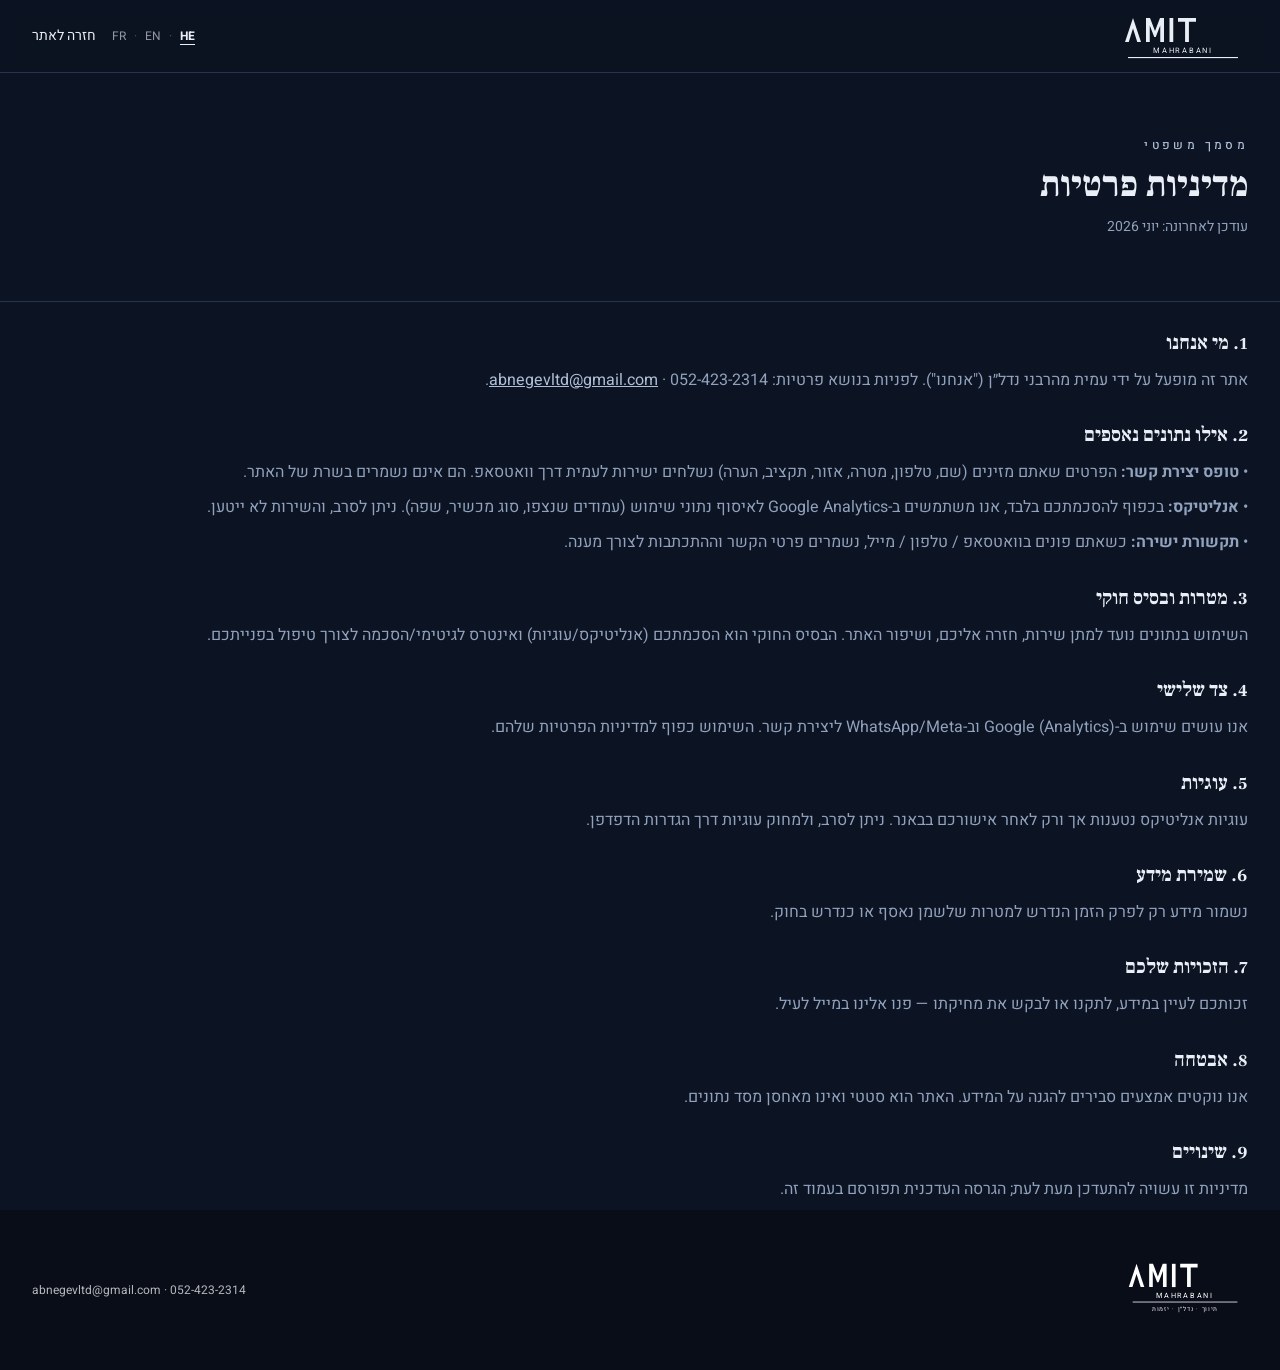
<file: privacy.html>
<!DOCTYPE html>
<html lang="he" dir="rtl">
<head>
  <meta charset="UTF-8" />
  <meta name="viewport" content="width=device-width, initial-scale=1.0" />
  <title>מדיניות פרטיות — עמית מהרבני נדל״ן</title>
  <meta name="description" content="מדיניות הפרטיות של אתר עמית מהרבני נדל״ן." />
  <meta name="robots" content="noindex" />
  <link rel="icon" type="image/svg+xml" href="assets/favicon.svg" />
  <link rel="stylesheet" href="assets/styles.css" />
  <link rel="preconnect" href="https://fonts.googleapis.com" />
  <link rel="preconnect" href="https://fonts.gstatic.com" crossorigin />
  <link href="https://fonts.googleapis.com/css2?family=Frank+Ruhl+Libre:wght@400;500;700;900&family=Heebo:wght@300;400;500;700&family=Cormorant+Garamond:wght@500;600;700&display=swap" rel="stylesheet" />
  <style>
    body{font-family:'Heebo',sans-serif;}
    .font-display{font-family:'Frank Ruhl Libre',serif;}
    html[lang="en"] .font-display, html[lang="fr"] .font-display{font-family:'Cormorant Garamond',serif;}
    .hairline{letter-spacing:.28em;}
    .lang-btn{opacity:.6;} .lang-btn.active{opacity:1;font-weight:700;text-decoration:underline;text-underline-offset:4px;}
    .pp h2{font-family:'Frank Ruhl Libre',serif;font-size:1.25rem;font-weight:700;margin:1.6rem 0 .5rem;}
    html[lang="en"] .pp h2, html[lang="fr"] .pp h2{font-family:'Cormorant Garamond',serif;}
    .pp p{line-height:1.8;margin:.4rem 0;color:#90a2bd;}
    .pp a{color:#aebfd8;text-decoration:underline;}
  </style>
</head>

<body class="bg-sand text-paper antialiased">

  <header class="sticky top-0 z-40 border-b border-stone bg-sand/95 text-paper backdrop-blur">
    <div class="mx-auto flex max-w-7xl items-center justify-between px-5 py-3 md:px-8">
      <a href="index.html" aria-label="עמית מהרבני נדל״ן" class="block">
        <svg viewBox="0 0 260 96" class="h-12 w-auto" fill="currentColor" aria-hidden="true"><g><path d="M14 60 L30 12 L46 60 L38.5 60 L30 33 L21.5 60 Z"/><path d="M56 60 L56 12 L64 12 L74 38 L84 12 L92 12 L92 60 L84.5 60 L84.5 27 L75.5 50 L72.5 50 L63.5 27 L63.5 60 Z"/><rect x="103" y="12" width="7.5" height="48"/><path d="M120 12 L156 12 L156 19.5 L141.8 19.5 L141.8 60 L134.2 60 L134.2 19.5 L120 19.5 Z"/></g><text x="130" y="82" text-anchor="middle" font-family="'Futura','Century Gothic','Heebo',sans-serif" font-size="15" letter-spacing="3.5">MAHRABANI</text><rect x="20" y="90" width="220" height="2.2"/></svg>
      </a>
      <div class="flex items-center gap-4">
        <div class="flex items-center gap-2 text-xs" id="lang-switch">
          <button class="lang-btn" data-lang="he">HE</button><span class="opacity-30">·</span>
          <button class="lang-btn" data-lang="en">EN</button><span class="opacity-30">·</span>
          <button class="lang-btn" data-lang="fr">FR</button>
        </div>
        <a href="index.html" class="text-sm hover:text-gold" data-i18n="back">חזרה לאתר</a>
      </div>
    </div>
  </header>

  <section class="border-b border-stone bg-sand py-12 md:py-16">
    <div class="mx-auto max-w-3xl px-5 md:px-8">
      <p class="hairline mb-3 text-xs font-medium uppercase text-gold" data-i18n="kicker">מסמך משפטי</p>
      <h1 class="font-display text-4xl font-bold text-paper" data-i18n="title">מדיניות פרטיות</h1>
      <p class="mt-3 text-sm text-olive" data-i18n="updated">עודכן לאחרונה: יוני 2026</p>
    </div>
  </section>

  <main class="bg-sand py-10 md:py-14">
    <div class="mx-auto max-w-3xl px-5 md:px-8">

      <!-- HEBREW -->
      <div class="pp" id="pp-he" dir="rtl">
        <h2>1. מי אנחנו</h2>
        <p>אתר זה מופעל על ידי עמית מהרבני נדל״ן ("אנחנו"). לפניות בנושא פרטיות: <a href="mailto:abnegevltd@gmail.com">abnegevltd@gmail.com</a> · 052-423-2314.</p>
        <h2>2. אילו נתונים נאספים</h2>
        <p>• <strong>טופס יצירת קשר:</strong> הפרטים שאתם מזינים (שם, טלפון, מטרה, אזור, תקציב, הערה) נשלחים ישירות לעמית דרך וואטסאפ. הם אינם נשמרים בשרת של האתר.</p>
        <p>• <strong>אנליטיקס:</strong> בכפוף להסכמתכם בלבד, אנו משתמשים ב-Google Analytics לאיסוף נתוני שימוש (עמודים שנצפו, סוג מכשיר, שפה). ניתן לסרב, והשירות לא ייטען.</p>
        <p>• <strong>תקשורת ישירה:</strong> כשאתם פונים בוואטסאפ / טלפון / מייל, נשמרים פרטי הקשר וההתכתבות לצורך מענה.</p>
        <h2>3. מטרות ובסיס חוקי</h2>
        <p>השימוש בנתונים נועד למתן שירות, חזרה אליכם, ושיפור האתר. הבסיס החוקי הוא הסכמתכם (אנליטיקס/עוגיות) ואינטרס לגיטימי/הסכמה לצורך טיפול בפנייתכם.</p>
        <h2>4. צד שלישי</h2>
        <p>אנו עושים שימוש ב-Google (Analytics) וב-WhatsApp/Meta ליצירת קשר. השימוש כפוף למדיניות הפרטיות שלהם.</p>
        <h2>5. עוגיות</h2>
        <p>עוגיות אנליטיקס נטענות אך ורק לאחר אישורכם בבאנר. ניתן לסרב, ולמחוק עוגיות דרך הגדרות הדפדפן.</p>
        <h2>6. שמירת מידע</h2>
        <p>נשמור מידע רק לפרק הזמן הנדרש למטרות שלשמן נאסף או כנדרש בחוק.</p>
        <h2>7. הזכויות שלכם</h2>
        <p>זכותכם לעיין במידע, לתקנו או לבקש את מחיקתו — פנו אלינו במייל לעיל.</p>
        <h2>8. אבטחה</h2>
        <p>אנו נוקטים אמצעים סבירים להגנה על המידע. האתר הוא סטטי ואינו מאחסן מסד נתונים.</p>
        <h2>9. שינויים</h2>
        <p>מדיניות זו עשויה להתעדכן מעת לעת; הגרסה העדכנית תפורסם בעמוד זה.</p>
      </div>

      <!-- ENGLISH -->
      <div class="pp hidden" id="pp-en" dir="ltr">
        <h2>1. Who we are</h2>
        <p>This site is operated by Amit Mahrabani Real Estate ("we"). Privacy enquiries: <a href="mailto:abnegevltd@gmail.com">abnegevltd@gmail.com</a> · +972-52-423-2314.</p>
        <h2>2. What data we collect</h2>
        <p>• <strong>Contact form:</strong> the details you enter (name, phone, goal, area, budget, note) are sent directly to Amit via WhatsApp. They are not stored on the site's server.</p>
        <p>• <strong>Analytics:</strong> only with your consent, we use Google Analytics to collect usage data (pages viewed, device type, language). You may decline and it will not load.</p>
        <p>• <strong>Direct contact:</strong> when you reach out via WhatsApp / phone / email, your contact details and messages are kept to respond.</p>
        <h2>3. Purposes &amp; legal basis</h2>
        <p>Data is used to provide service, get back to you, and improve the site. The legal basis is your consent (analytics/cookies) and legitimate interest/consent to handle your enquiry.</p>
        <h2>4. Third parties</h2>
        <p>We use Google (Analytics) and WhatsApp/Meta for contact, subject to their respective privacy policies.</p>
        <h2>5. Cookies</h2>
        <p>Analytics cookies load only after you accept the banner. You may decline, and clear cookies via your browser settings.</p>
        <h2>6. Data retention</h2>
        <p>We keep data only as long as needed for the purposes collected or as required by law.</p>
        <h2>7. Your rights</h2>
        <p>You may access, correct, or request deletion of your data — contact us at the email above.</p>
        <h2>8. Security</h2>
        <p>We take reasonable measures to protect your data. The site is static and stores no database.</p>
        <h2>9. Changes</h2>
        <p>This policy may be updated from time to time; the current version is published on this page.</p>
      </div>

      <!-- FRENCH -->
      <div class="pp hidden" id="pp-fr" dir="ltr">
        <h2>1. Qui sommes-nous</h2>
        <p>Ce site est exploité par Amit Mahrabani Immobilier (« nous »). Demandes relatives à la vie privée : <a href="mailto:abnegevltd@gmail.com">abnegevltd@gmail.com</a> · +972-52-423-2314.</p>
        <h2>2. Données collectées</h2>
        <p>• <strong>Formulaire de contact :</strong> les informations saisies (nom, téléphone, objectif, secteur, budget, note) sont envoyées directement à Amit via WhatsApp. Elles ne sont pas stockées sur le serveur du site.</p>
        <p>• <strong>Statistiques :</strong> uniquement avec votre consentement, nous utilisons Google Analytics (pages vues, type d'appareil, langue). Vous pouvez refuser et il ne se chargera pas.</p>
        <p>• <strong>Contact direct :</strong> lorsque vous nous contactez par WhatsApp / téléphone / e-mail, vos coordonnées et messages sont conservés pour vous répondre.</p>
        <h2>3. Finalités &amp; base légale</h2>
        <p>Les données servent à fournir le service, vous recontacter et améliorer le site. La base légale est votre consentement (statistiques/cookies) et l'intérêt légitime/consentement pour traiter votre demande.</p>
        <h2>4. Tiers</h2>
        <p>Nous utilisons Google (Analytics) et WhatsApp/Meta pour le contact, soumis à leurs politiques de confidentialité respectives.</p>
        <h2>5. Cookies</h2>
        <p>Les cookies de statistiques ne se chargent qu'après votre acceptation dans la bannière. Vous pouvez refuser et effacer les cookies via votre navigateur.</p>
        <h2>6. Conservation</h2>
        <p>Nous conservons les données uniquement le temps nécessaire aux finalités ou tel que requis par la loi.</p>
        <h2>7. Vos droits</h2>
        <p>Vous pouvez accéder à vos données, les corriger ou en demander la suppression — contactez-nous à l'e-mail ci-dessus.</p>
        <h2>8. Sécurité</h2>
        <p>Nous prenons des mesures raisonnables pour protéger vos données. Le site est statique et ne stocke aucune base de données.</p>
        <h2>9. Modifications</h2>
        <p>Cette politique peut être mise à jour ; la version actuelle est publiée sur cette page.</p>
      </div>

    </div>
  </main>

  <footer class="bg-ink py-12 text-white/70">
    <div class="mx-auto flex max-w-7xl flex-col items-center justify-between gap-4 px-5 text-center md:flex-row md:px-8">
      <a href="index.html"><svg viewBox="0 0 260 132" class="h-16 w-auto text-white" fill="currentColor" aria-label="עמית מהרבני נדל״ן"><g><path d="M14 60 L30 12 L46 60 L38.5 60 L30 33 L21.5 60 Z"/><path d="M56 60 L56 12 L64 12 L74 38 L84 12 L92 12 L92 60 L84.5 60 L84.5 27 L75.5 50 L72.5 50 L63.5 27 L63.5 60 Z"/><rect x="103" y="12" width="7.5" height="48"/><path d="M120 12 L156 12 L156 19.5 L141.8 19.5 L141.8 60 L134.2 60 L134.2 19.5 L120 19.5 Z"/></g><text x="130" y="82" text-anchor="middle" font-family="'Futura','Century Gothic','Heebo',sans-serif" font-size="15" letter-spacing="3.5">MAHRABANI</text><rect x="22" y="90" width="216" height="1.6"/><text x="130" y="110" text-anchor="middle" font-family="'Heebo',sans-serif" font-size="12.5" letter-spacing="1.5" direction="rtl">תיווך · נדל״ן · יזמות</text></svg></a>
      <p class="text-xs"><a href="tel:+972524232314" class="hover:text-paper">052-423-2314</a> · <a href="mailto:abnegevltd@gmail.com" class="hover:text-paper">abnegevltd@gmail.com</a></p>
    </div>
  </footer>

  <script>
    var T={ he:{back:'חזרה לאתר',kicker:'מסמך משפטי',title:'מדיניות פרטיות',updated:'עודכן לאחרונה: יוני 2026',dir:'rtl'},
            en:{back:'Back to site',kicker:'Legal',title:'Privacy Policy',updated:'Last updated: June 2026',dir:'ltr'},
            fr:{back:'Retour au site',kicker:'Mentions légales',title:'Politique de confidentialité',updated:'Dernière mise à jour : juin 2026',dir:'ltr'} };
    var lang=localStorage.getItem('amit_lang')||'he';
    function setLang(l){ if(!T[l])l='he'; lang=l; localStorage.setItem('amit_lang',l);
      document.documentElement.lang=l; document.documentElement.dir=T[l].dir;
      document.querySelectorAll('[data-i18n]').forEach(function(el){var k=el.getAttribute('data-i18n'); if(T[l][k]!=null) el.textContent=T[l][k];});
      ['he','en','fr'].forEach(function(x){var b=document.getElementById('pp-'+x); if(b) b.classList.toggle('hidden',x!==l);});
      document.querySelectorAll('#lang-switch .lang-btn').forEach(function(b){b.classList.toggle('active',b.dataset.lang===l);});
    }
    document.querySelectorAll('#lang-switch .lang-btn').forEach(function(b){b.addEventListener('click',function(){setLang(b.dataset.lang);});});
    setLang(lang);
  </script>
</body>
</html>
</file>
<file: assets/styles.css>
/*! tailwindcss v3.4.4 | MIT License | https://tailwindcss.com*/*,:after,:before{box-sizing:border-box;border:0 solid #e5e7eb}:after,:before{--tw-content:""}:host,html{line-height:1.5;-webkit-text-size-adjust:100%;-moz-tab-size:4;-o-tab-size:4;tab-size:4;font-family:ui-sans-serif,system-ui,sans-serif,Apple Color Emoji,Segoe UI Emoji,Segoe UI Symbol,Noto Color Emoji;font-feature-settings:normal;font-variation-settings:normal;-webkit-tap-highlight-color:transparent}body{margin:0;line-height:inherit}hr{height:0;color:inherit;border-top-width:1px}abbr:where([title]){-webkit-text-decoration:underline dotted;text-decoration:underline dotted}h1,h2,h3,h4,h5,h6{font-size:inherit;font-weight:inherit}a{color:inherit;text-decoration:inherit}b,strong{font-weight:bolder}code,kbd,pre,samp{font-family:ui-monospace,SFMono-Regular,Menlo,Monaco,Consolas,Liberation Mono,Courier New,monospace;font-feature-settings:normal;font-variation-settings:normal;font-size:1em}small{font-size:80%}sub,sup{font-size:75%;line-height:0;position:relative;vertical-align:initial}sub{bottom:-.25em}sup{top:-.5em}table{text-indent:0;border-color:inherit;border-collapse:collapse}button,input,optgroup,select,textarea{font-family:inherit;font-feature-settings:inherit;font-variation-settings:inherit;font-size:100%;font-weight:inherit;line-height:inherit;letter-spacing:inherit;color:inherit;margin:0;padding:0}button,select{text-transform:none}button,input:where([type=button]),input:where([type=reset]),input:where([type=submit]){-webkit-appearance:button;background-color:initial;background-image:none}:-moz-focusring{outline:auto}:-moz-ui-invalid{box-shadow:none}progress{vertical-align:initial}::-webkit-inner-spin-button,::-webkit-outer-spin-button{height:auto}[type=search]{-webkit-appearance:textfield;outline-offset:-2px}::-webkit-search-decoration{-webkit-appearance:none}::-webkit-file-upload-button{-webkit-appearance:button;font:inherit}summary{display:list-item}blockquote,dd,dl,figure,h1,h2,h3,h4,h5,h6,hr,p,pre{margin:0}fieldset{margin:0}fieldset,legend{padding:0}menu,ol,ul{list-style:none;margin:0;padding:0}dialog{padding:0}textarea{resize:vertical}input::-moz-placeholder,textarea::-moz-placeholder{opacity:1;color:#9ca3af}input::placeholder,textarea::placeholder{opacity:1;color:#9ca3af}[role=button],button{cursor:pointer}:disabled{cursor:default}audio,canvas,embed,iframe,img,object,svg,video{display:block;vertical-align:middle}img,video{max-width:100%;height:auto}[hidden]{display:none}*,::backdrop,:after,:before{--tw-border-spacing-x:0;--tw-border-spacing-y:0;--tw-translate-x:0;--tw-translate-y:0;--tw-rotate:0;--tw-skew-x:0;--tw-skew-y:0;--tw-scale-x:1;--tw-scale-y:1;--tw-pan-x: ;--tw-pan-y: ;--tw-pinch-zoom: ;--tw-scroll-snap-strictness:proximity;--tw-gradient-from-position: ;--tw-gradient-via-position: ;--tw-gradient-to-position: ;--tw-ordinal: ;--tw-slashed-zero: ;--tw-numeric-figure: ;--tw-numeric-spacing: ;--tw-numeric-fraction: ;--tw-ring-inset: ;--tw-ring-offset-width:0px;--tw-ring-offset-color:#fff;--tw-ring-color:#3b82f680;--tw-ring-offset-shadow:0 0 #0000;--tw-ring-shadow:0 0 #0000;--tw-shadow:0 0 #0000;--tw-shadow-colored:0 0 #0000;--tw-blur: ;--tw-brightness: ;--tw-contrast: ;--tw-grayscale: ;--tw-hue-rotate: ;--tw-invert: ;--tw-saturate: ;--tw-sepia: ;--tw-drop-shadow: ;--tw-backdrop-blur: ;--tw-backdrop-brightness: ;--tw-backdrop-contrast: ;--tw-backdrop-grayscale: ;--tw-backdrop-hue-rotate: ;--tw-backdrop-invert: ;--tw-backdrop-opacity: ;--tw-backdrop-saturate: ;--tw-backdrop-sepia: ;--tw-contain-size: ;--tw-contain-layout: ;--tw-contain-paint: ;--tw-contain-style: }.pointer-events-none{pointer-events:none}.fixed{position:fixed}.absolute{position:absolute}.relative{position:relative}.sticky{position:sticky}.inset-0{inset:0}.inset-x-0{left:0;right:0}.inset-x-3{left:.75rem;right:.75rem}.bottom-24{bottom:6rem}.bottom-4{bottom:1rem}.bottom-5{bottom:1.25rem}.bottom-7{bottom:1.75rem}.left-5{left:1.25rem}.right-3{right:.75rem}.right-4{right:1rem}.top-0{top:0}.top-3{top:.75rem}.top-\[72px\]{top:72px}.z-0{z-index:0}.z-10{z-index:10}.z-20{z-index:20}.z-30{z-index:30}.z-40{z-index:40}.z-50{z-index:50}.z-\[60\]{z-index:60}.mx-auto{margin-left:auto;margin-right:auto}.mb-12{margin-bottom:3rem}.mb-2{margin-bottom:.5rem}.mb-3{margin-bottom:.75rem}.ms-auto{margin-inline-start:auto}.mt-1{margin-top:.25rem}.mt-10{margin-top:2.5rem}.mt-12{margin-top:3rem}.mt-2{margin-top:.5rem}.mt-3{margin-top:.75rem}.mt-4{margin-top:1rem}.mt-5{margin-top:1.25rem}.mt-6{margin-top:1.5rem}.mt-7{margin-top:1.75rem}.mt-8{margin-top:2rem}.block{display:block}.flex{display:flex}.inline-flex{display:inline-flex}.\!grid{display:grid!important}.grid{display:grid}.hidden{display:none}.aspect-\[16\/10\]{aspect-ratio:16/10}.aspect-\[4\/3\]{aspect-ratio:4/3}.h-12{height:3rem}.h-16{height:4rem}.h-48{height:12rem}.h-5{height:1.25rem}.h-6{height:1.5rem}.h-full{height:100%}.h-px{height:1px}.h-screen{height:100vh}.w-14{width:3.5rem}.w-5{width:1.25rem}.w-6{width:1.5rem}.w-auto{width:auto}.w-full{width:100%}.min-w-\[120px\]{min-width:120px}.min-w-\[150px\]{min-width:150px}.max-w-2xl{max-width:42rem}.max-w-4xl{max-width:56rem}.max-w-7xl{max-width:80rem}.max-w-lg{max-width:32rem}.max-w-md{max-width:28rem}.max-w-sm{max-width:24rem}.max-w-xl{max-width:36rem}.transform{transform:translate(var(--tw-translate-x),var(--tw-translate-y)) rotate(var(--tw-rotate)) skewX(var(--tw-skew-x)) skewY(var(--tw-skew-y)) scaleX(var(--tw-scale-x)) scaleY(var(--tw-scale-y))}@keyframes bounce{0%,to{transform:translateY(-25%);animation-timing-function:cubic-bezier(.8,0,1,1)}50%{transform:none;animation-timing-function:cubic-bezier(0,0,.2,1)}}.animate-bounce{animation:bounce 1s infinite}.grid-cols-2{grid-template-columns:repeat(2,minmax(0,1fr))}.flex-col{flex-direction:column}.flex-wrap{flex-wrap:wrap}.items-end{align-items:flex-end}.items-center{align-items:center}.justify-end{justify-content:flex-end}.justify-center{justify-content:center}.justify-between{justify-content:space-between}.gap-1{gap:.25rem}.gap-1\.5{gap:.375rem}.gap-12{gap:3rem}.gap-14{gap:3.5rem}.gap-2{gap:.5rem}.gap-2\.5{gap:.625rem}.gap-3{gap:.75rem}.gap-4{gap:1rem}.gap-6{gap:1.5rem}.gap-7{gap:1.75rem}.gap-8{gap:2rem}.space-y-2>:not([hidden])~:not([hidden]){--tw-space-y-reverse:0;margin-top:calc(.5rem*(1 - var(--tw-space-y-reverse)));margin-bottom:calc(.5rem*var(--tw-space-y-reverse))}.space-y-5>:not([hidden])~:not([hidden]){--tw-space-y-reverse:0;margin-top:calc(1.25rem*(1 - var(--tw-space-y-reverse)));margin-bottom:calc(1.25rem*var(--tw-space-y-reverse))}.self-center{align-self:center}.overflow-hidden{overflow:hidden}.rounded-2xl{border-radius:1rem}.rounded-full{border-radius:9999px}.rounded-lg{border-radius:.5rem}.rounded-xl{border-radius:.75rem}.border{border-width:1px}.border-b{border-bottom-width:1px}.border-stone{--tw-border-opacity:1;border-color:rgb(38 52 79/var(--tw-border-opacity))}.bg-\[\#25D366\]{--tw-bg-opacity:1;background-color:rgb(37 211 102/var(--tw-bg-opacity))}.bg-char{--tw-bg-opacity:1;background-color:rgb(22 34 58/var(--tw-bg-opacity))}.bg-char\/60{background-color:#16223a99}.bg-gold{--tw-bg-opacity:1;background-color:rgb(174 191 216/var(--tw-bg-opacity))}.bg-ink{--tw-bg-opacity:1;background-color:rgb(8 13 24/var(--tw-bg-opacity))}.bg-ink\/70{background-color:#080d18b3}.bg-ink\/95{background-color:#080d18f2}.bg-sand{--tw-bg-opacity:1;background-color:rgb(12 19 34/var(--tw-bg-opacity))}.bg-sand\/40{background-color:#0c132266}.bg-sand\/90{background-color:#0c1322e6}.bg-sand\/95{background-color:#0c1322f2}.bg-stone{--tw-bg-opacity:1;background-color:rgb(38 52 79/var(--tw-bg-opacity))}.bg-gradient-to-b{background-image:linear-gradient(to bottom,var(--tw-gradient-stops))}.from-black\/55{--tw-gradient-from:#0000008c var(--tw-gradient-from-position);--tw-gradient-to:#0000 var(--tw-gradient-to-position);--tw-gradient-stops:var(--tw-gradient-from),var(--tw-gradient-to)}.via-black\/30{--tw-gradient-to:#0000 var(--tw-gradient-to-position);--tw-gradient-stops:var(--tw-gradient-from),#0000004d var(--tw-gradient-via-position),var(--tw-gradient-to)}.to-black\/80{--tw-gradient-to:#000c var(--tw-gradient-to-position)}.bg-cover{background-size:cover}.bg-center{background-position:50%}.fill-current{fill:currentColor}.object-cover{-o-object-fit:cover;object-fit:cover}.p-4{padding:1rem}.p-5{padding:1.25rem}.p-6{padding:1.5rem}.px-3{padding-left:.75rem;padding-right:.75rem}.px-4{padding-left:1rem;padding-right:1rem}.px-5{padding-left:1.25rem;padding-right:1.25rem}.px-6{padding-left:1.5rem;padding-right:1.5rem}.px-7{padding-left:1.75rem;padding-right:1.75rem}.px-8{padding-left:2rem;padding-right:2rem}.py-1{padding-top:.25rem;padding-bottom:.25rem}.py-1\.5{padding-top:.375rem;padding-bottom:.375rem}.py-12{padding-top:3rem;padding-bottom:3rem}.py-14{padding-top:3.5rem;padding-bottom:3.5rem}.py-16{padding-top:4rem;padding-bottom:4rem}.py-2{padding-top:.5rem;padding-bottom:.5rem}.py-2\.5{padding-top:.625rem;padding-bottom:.625rem}.py-20{padding-top:5rem;padding-bottom:5rem}.py-3{padding-top:.75rem;padding-bottom:.75rem}.py-3\.5{padding-top:.875rem;padding-bottom:.875rem}.py-4{padding-top:1rem;padding-bottom:1rem}.text-center{text-align:center}.font-display{font-family:Frank Ruhl Libre,serif}.text-2xl{font-size:1.5rem;line-height:2rem}.text-3xl{font-size:1.875rem;line-height:2.25rem}.text-4xl{font-size:2.25rem;line-height:2.5rem}.text-base{font-size:1rem;line-height:1.5rem}.text-lg{font-size:1.125rem;line-height:1.75rem}.text-sm{font-size:.875rem;line-height:1.25rem}.text-xl{font-size:1.25rem;line-height:1.75rem}.text-xs{font-size:.75rem;line-height:1rem}.font-bold{font-weight:700}.font-medium{font-weight:500}.font-semibold{font-weight:600}.uppercase{text-transform:uppercase}.leading-relaxed{line-height:1.625}.leading-tight{line-height:1.25}.text-gold{--tw-text-opacity:1;color:rgb(174 191 216/var(--tw-text-opacity))}.text-gold-d{--tw-text-opacity:1;color:rgb(201 213 232/var(--tw-text-opacity))}.text-ink{--tw-text-opacity:1;color:rgb(8 13 24/var(--tw-text-opacity))}.text-olive{--tw-text-opacity:1;color:rgb(144 162 189/var(--tw-text-opacity))}.text-paper{--tw-text-opacity:1;color:rgb(234 239 247/var(--tw-text-opacity))}.text-white{--tw-text-opacity:1;color:rgb(255 255 255/var(--tw-text-opacity))}.text-white\/60{color:#fff9}.text-white\/70{color:#ffffffb3}.text-white\/80{color:#fffc}.text-white\/85{color:#ffffffd9}.underline{text-decoration-line:underline}.underline-offset-4{text-underline-offset:4px}.antialiased{-webkit-font-smoothing:antialiased;-moz-osx-font-smoothing:grayscale}.opacity-30{opacity:.3}.opacity-80{opacity:.8}.shadow-2xl{--tw-shadow:0 25px 50px -12px #00000040;--tw-shadow-colored:0 25px 50px -12px var(--tw-shadow-color)}.shadow-2xl,.shadow-\[0_-40px_80px_-20px_rgba\(0\2c 0\2c 0\2c 0\.45\)\]{box-shadow:var(--tw-ring-offset-shadow,0 0 #0000),var(--tw-ring-shadow,0 0 #0000),var(--tw-shadow)}.shadow-\[0_-40px_80px_-20px_rgba\(0\2c 0\2c 0\2c 0\.45\)\]{--tw-shadow:0 -40px 80px -20px #00000073;--tw-shadow-colored:0 -40px 80px -20px var(--tw-shadow-color)}.shadow-lg{--tw-shadow:0 10px 15px -3px #0000001a,0 4px 6px -4px #0000001a;--tw-shadow-colored:0 10px 15px -3px var(--tw-shadow-color),0 4px 6px -4px var(--tw-shadow-color)}.shadow-lg,.shadow-sm{box-shadow:var(--tw-ring-offset-shadow,0 0 #0000),var(--tw-ring-shadow,0 0 #0000),var(--tw-shadow)}.shadow-sm{--tw-shadow:0 1px 2px 0 #0000000d;--tw-shadow-colored:0 1px 2px 0 var(--tw-shadow-color)}.shadow-xl{--tw-shadow:0 20px 25px -5px #0000001a,0 8px 10px -6px #0000001a;--tw-shadow-colored:0 20px 25px -5px var(--tw-shadow-color),0 8px 10px -6px var(--tw-shadow-color);box-shadow:var(--tw-ring-offset-shadow,0 0 #0000),var(--tw-ring-shadow,0 0 #0000),var(--tw-shadow)}.shadow-black\/10{--tw-shadow-color:#0000001a;--tw-shadow:var(--tw-shadow-colored)}.shadow-black\/30{--tw-shadow-color:#0000004d;--tw-shadow:var(--tw-shadow-colored)}.shadow-ink\/10{--tw-shadow-color:#080d181a;--tw-shadow:var(--tw-shadow-colored)}.shadow-ink\/5{--tw-shadow-color:#080d180d;--tw-shadow:var(--tw-shadow-colored)}.ring-1{--tw-ring-offset-shadow:var(--tw-ring-inset) 0 0 0 var(--tw-ring-offset-width) var(--tw-ring-offset-color);--tw-ring-shadow:var(--tw-ring-inset) 0 0 0 calc(1px + var(--tw-ring-offset-width)) var(--tw-ring-color);box-shadow:var(--tw-ring-offset-shadow),var(--tw-ring-shadow),var(--tw-shadow,0 0 #0000)}.ring-stone{--tw-ring-opacity:1;--tw-ring-color:rgb(38 52 79/var(--tw-ring-opacity))}.blur{--tw-blur:blur(8px)}.blur,.filter{filter:var(--tw-blur) var(--tw-brightness) var(--tw-contrast) var(--tw-grayscale) var(--tw-hue-rotate) var(--tw-invert) var(--tw-saturate) var(--tw-sepia) var(--tw-drop-shadow)}.backdrop-blur{--tw-backdrop-blur:blur(8px);-webkit-backdrop-filter:var(--tw-backdrop-blur) var(--tw-backdrop-brightness) var(--tw-backdrop-contrast) var(--tw-backdrop-grayscale) var(--tw-backdrop-hue-rotate) var(--tw-backdrop-invert) var(--tw-backdrop-opacity) var(--tw-backdrop-saturate) var(--tw-backdrop-sepia);backdrop-filter:var(--tw-backdrop-blur) var(--tw-backdrop-brightness) var(--tw-backdrop-contrast) var(--tw-backdrop-grayscale) var(--tw-backdrop-hue-rotate) var(--tw-backdrop-invert) var(--tw-backdrop-opacity) var(--tw-backdrop-saturate) var(--tw-backdrop-sepia)}.transition{transition-property:color,background-color,border-color,text-decoration-color,fill,stroke,opacity,box-shadow,transform,filter,-webkit-backdrop-filter;transition-property:color,background-color,border-color,text-decoration-color,fill,stroke,opacity,box-shadow,transform,filter,backdrop-filter;transition-property:color,background-color,border-color,text-decoration-color,fill,stroke,opacity,box-shadow,transform,filter,backdrop-filter,-webkit-backdrop-filter;transition-timing-function:cubic-bezier(.4,0,.2,1);transition-duration:.15s}.transition-all{transition-property:all;transition-timing-function:cubic-bezier(.4,0,.2,1);transition-duration:.15s}.duration-500{transition-duration:.5s}.will-change-transform{will-change:transform}.hover\:-translate-y-1:hover{--tw-translate-y:-0.25rem}.hover\:-translate-y-1:hover,.hover\:scale-105:hover{transform:translate(var(--tw-translate-x),var(--tw-translate-y)) rotate(var(--tw-rotate)) skewX(var(--tw-skew-x)) skewY(var(--tw-skew-y)) scaleX(var(--tw-scale-x)) scaleY(var(--tw-scale-y))}.hover\:scale-105:hover{--tw-scale-x:1.05;--tw-scale-y:1.05}.hover\:scale-\[1\.03\]:hover{--tw-scale-x:1.03;--tw-scale-y:1.03;transform:translate(var(--tw-translate-x),var(--tw-translate-y)) rotate(var(--tw-rotate)) skewX(var(--tw-skew-x)) skewY(var(--tw-skew-y)) scaleX(var(--tw-scale-x)) scaleY(var(--tw-scale-y))}.hover\:border-gold:hover{--tw-border-opacity:1;border-color:rgb(174 191 216/var(--tw-border-opacity))}.hover\:text-gold:hover{--tw-text-opacity:1;color:rgb(174 191 216/var(--tw-text-opacity))}.hover\:text-paper:hover{--tw-text-opacity:1;color:rgb(234 239 247/var(--tw-text-opacity))}.hover\:text-white:hover{--tw-text-opacity:1;color:rgb(255 255 255/var(--tw-text-opacity))}.hover\:underline:hover{text-decoration-line:underline}.hover\:shadow-2xl:hover{--tw-shadow:0 25px 50px -12px #00000040;--tw-shadow-colored:0 25px 50px -12px var(--tw-shadow-color);box-shadow:var(--tw-ring-offset-shadow,0 0 #0000),var(--tw-ring-shadow,0 0 #0000),var(--tw-shadow)}.hover\:shadow-ink\/10:hover{--tw-shadow-color:#080d181a;--tw-shadow:var(--tw-shadow-colored)}.hover\:brightness-105:hover{--tw-brightness:brightness(1.05);filter:var(--tw-blur) var(--tw-brightness) var(--tw-contrast) var(--tw-grayscale) var(--tw-hue-rotate) var(--tw-invert) var(--tw-saturate) var(--tw-sepia) var(--tw-drop-shadow)}.focus\:border-gold:focus{--tw-border-opacity:1;border-color:rgb(174 191 216/var(--tw-border-opacity))}.focus\:outline-none:focus{outline:2px solid #0000;outline-offset:2px}.group:hover .group-hover\:scale-105{--tw-scale-x:1.05;--tw-scale-y:1.05;transform:translate(var(--tw-translate-x),var(--tw-translate-y)) rotate(var(--tw-rotate)) skewX(var(--tw-skew-x)) skewY(var(--tw-skew-y)) scaleX(var(--tw-scale-x)) scaleY(var(--tw-scale-y))}@media (min-width:640px){.sm\:inline-flex{display:inline-flex}.sm\:grid-cols-2{grid-template-columns:repeat(2,minmax(0,1fr))}}@media (min-width:768px){.md\:bottom-4{bottom:1rem}.md\:left-auto{left:auto}.md\:right-4{right:1rem}.md\:col-span-2{grid-column:span 2/span 2}.md\:mx-0{margin-left:0;margin-right:0}.md\:flex{display:flex}.md\:hidden{display:none}.md\:h-64{height:16rem}.md\:grid-cols-2{grid-template-columns:repeat(2,minmax(0,1fr))}.md\:flex-row{flex-direction:row}.md\:px-8{padding-left:2rem;padding-right:2rem}.md\:py-16{padding-top:4rem;padding-bottom:4rem}.md\:py-20{padding-top:5rem;padding-bottom:5rem}.md\:py-28{padding-top:7rem;padding-bottom:7rem}.md\:text-4xl{font-size:2.25rem;line-height:2.5rem}.md\:text-5xl{font-size:3rem;line-height:1}.md\:text-6xl{font-size:3.75rem;line-height:1}.md\:text-base{font-size:1rem;line-height:1.5rem}.md\:text-sm{font-size:.875rem;line-height:1.25rem}}@media (min-width:1024px){.lg\:grid-cols-2{grid-template-columns:repeat(2,minmax(0,1fr))}.lg\:grid-cols-3{grid-template-columns:repeat(3,minmax(0,1fr))}.lg\:grid-cols-\[1fr_1\.1fr\]{grid-template-columns:1fr 1.1fr}}
</file>
